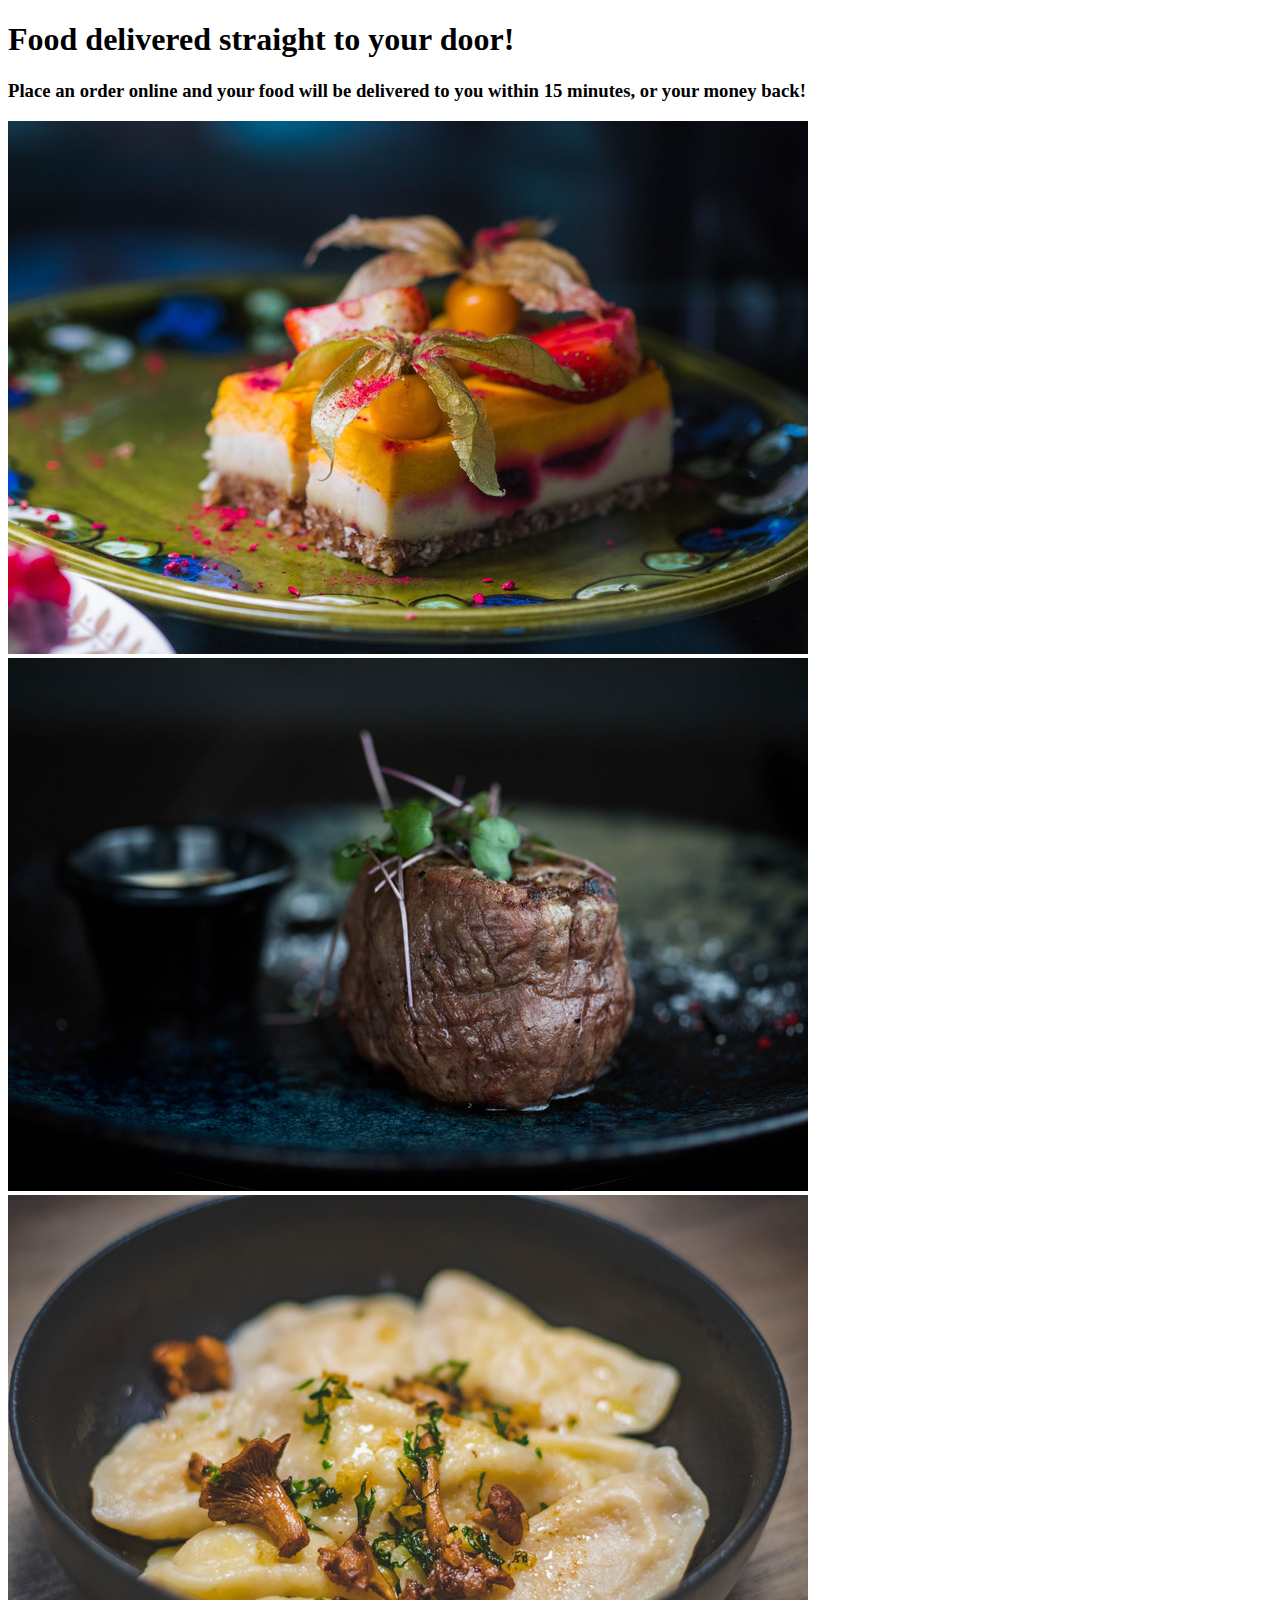
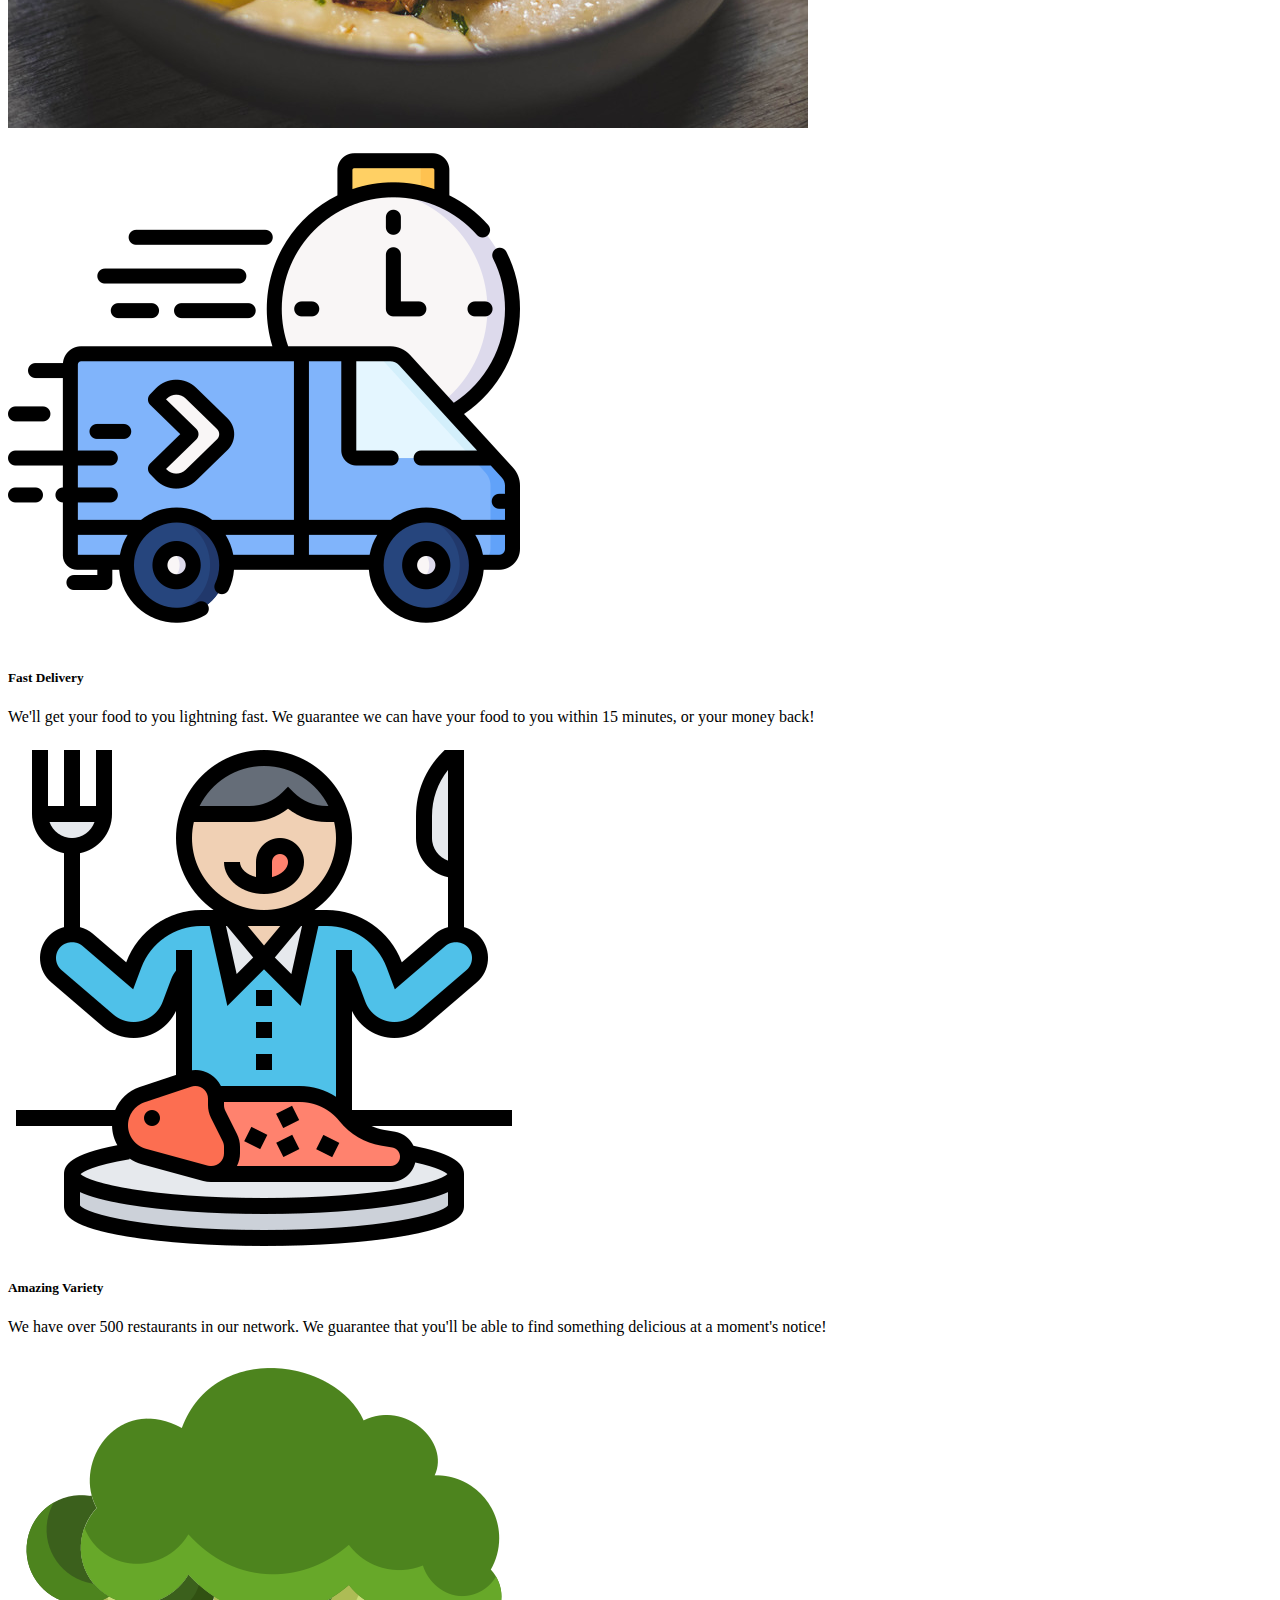
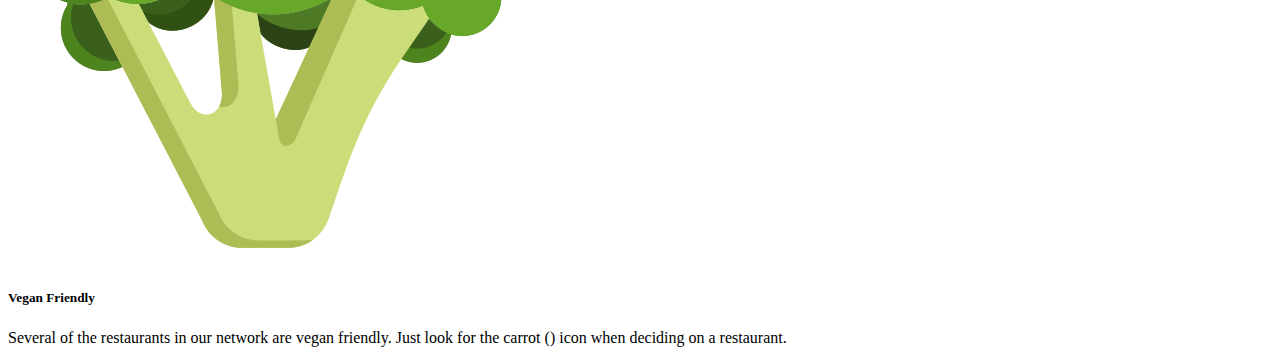
<file: src/main/resources/templates/index.html>
<!DOCTYPE html>
<html lang="en" class="h-100" xmlns:th="https://thymeleaf.org">

<head th:replace="fragments/general :: head"></head>

<body class="d-flex flex-column h-100">
    <main role="main" class="flex-shrink-0">
    <header th:replace="fragments/general :: header"></header>

    <section id="page-header">
        <div class="jumbotron jumbotron-fluid">
            <div class="container">
                <div class="row">
                    <div class="col-lg-6 col-width">
                        <h1 class="jumbotron-header">Food delivered straight to your door!</h1>
                        <h3 class="jumbotron-subheader">Place an order online and your food will be delivered to you
                            within
                            15
                            minutes, or your money back!</h3>
                    </div>
                    <div class="col-lg-6 col-width">
                        <div id="FoodCarousel" class="carousel slide" data-ride="carousel" data-pause="hover">
                            <div class="carousel-inner jumbotron-image">
                                <div class="carousel-item active jumbotron-image" data-interval="3000">
                                    <img th:src="@{images/food1.jpg}" src="../static/images/food1.jpg"
                                        class="d-block w-100" alt="food-image">
                                </div>
                                <div class="carousel-item" data-interval="3000">
                                    <img th:src="@{images/food2.jpg}" src="../static/images/food2.jpg"
                                        class="d-block w-100" alt="food-image">
                                </div>
                                <div class="carousel-item" data-interval="3000">
                                    <img th:src="@{images/food3.jpg}" src="../static/images/food3.jpg"
                                        class="d-block w-100" alt="food-image">
                                </div>
                            </div>
                        </div>
                    </div>
                </div>
            </div>
        </div>
    </section>

    <section id="about">
        <div class="container card-container">
            <div class="row">
                <div class="col-lg-4 col-md-12 card-main d-flex">
                    <div class="card card-about">
                        <img th:src="@{images/delivery.png}" src="../static/images/delivery.png"
                            class="card-img-top card-image" alt="delivery-image">
                        <div class="card-body">
                            <h5 class="card-title">Fast Delivery</h5>
                            <p class="card-text">We'll get your food to you lightning fast. We guarantee we
                                can have your food to you within 15 minutes, or your money back!
                            </p>
                        </div>
                    </div>
                </div>
                <div class="col-lg-4 col-md-12 card-main d-flex">
                    <div class="card card-about">
                        <img th:src="@{images/delicious.png}" src="../static/images/delicious.png"
                            class="card-img-top card-image" alt="delicious-image">
                        <div class="card-body">
                            <h5 class="card-title">Amazing Variety</h5>
                            <p class="card-text">We have over 500 restaurants in our network. We guarantee
                                that you'll be able to find something delicious at a moment's notice!
                            </p>
                        </div>
                    </div>
                </div>
                <div class="col-lg-4 col-md-12 card-main d-flex">
                    <div class="card card-about">
                        <img th:src="@{images/vegetable.png}" src="../static/images/vegetable.png"
                            class="card-img-top card-image" alt="vegetable-image">
                        <div class="card-body">
                            <h5 class="card-title">Vegan Friendly</h5>
                            <p class="card-text">Several of the restaurants in our network are vegan friendly. Just
                                look
                                for the carrot (<i class="fas fa-carrot"></i>) icon when deciding on a restaurant.
                            </p>
                        </div>
                    </div>
                </div>
            </div>
        </div>
    </section>
    </main>

    <footer th:replace="fragments/general :: footer">

    </footer>

    <!-- Optional JavaScript -->
    <!-- jQuery first, then Popper.js, then Bootstrap JS -->
    <script src="https://code.jquery.com/jquery-3.5.1.slim.min.js"
        integrity="sha384-DfXdz2htPH0lsSSs5nCTpuj/zy4C+OGpamoFVy38MVBnE+IbbVYUew+OrCXaRkfj" crossorigin="anonymous">
    </script>
    <script src="https://cdn.jsdelivr.net/npm/popper.js@1.16.1/dist/umd/popper.min.js"
        integrity="sha384-9/reFTGAW83EW2RDu2S0VKaIzap3H66lZH81PoYlFhbGU+6BZp6G7niu735Sk7lN" crossorigin="anonymous">
    </script>
    <script src="https://stackpath.bootstrapcdn.com/bootstrap/4.5.2/js/bootstrap.min.js"
        integrity="sha384-B4gt1jrGC7Jh4AgTPSdUtOBvfO8shuf57BaghqFfPlYxofvL8/KUEfYiJOMMV+rV" crossorigin="anonymous">
    </script>
</body>

</html>
</file>
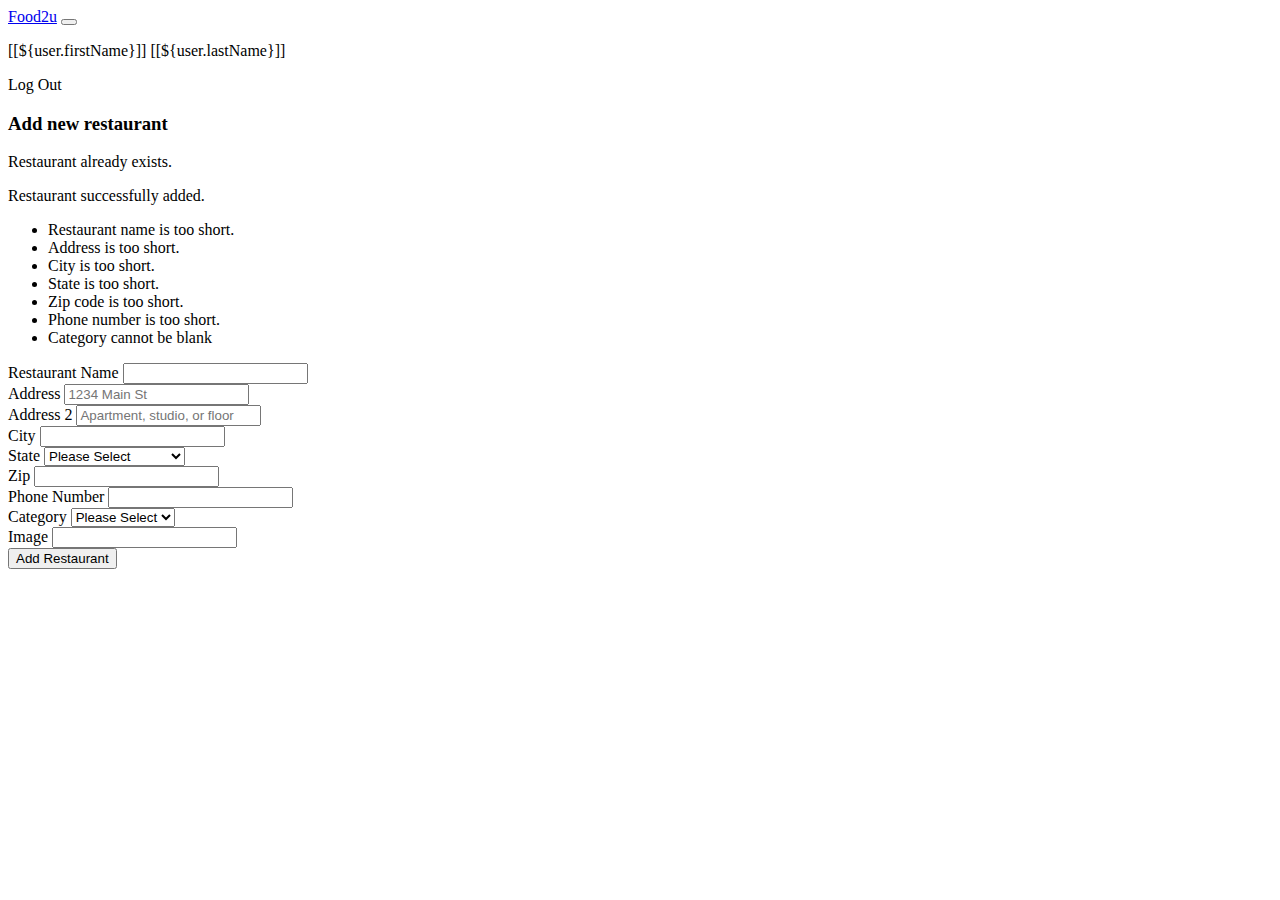
<file: src/main/resources/templates/admin.html>
<!DOCTYPE html>
<html lang="en" class="h-100" xmlns:th="https://thymeleaf.org">

<head th:replace="fragments/general :: head"></head>

<body class="d-flex flex-column h-100">
<main role="main" class="flex-shrink-0">

    <header id="navigation" th:fragment="header">
        <nav class="navbar navbar-expand-lg fixed-top">
            <a href="/welcome"><span class="navbar-brand">Food2u</span></a>
            <button class="navbar-toggler collapsed navbar-dark" type="button" data-toggle="collapse"
                    data-target="#navbarCollapse" aria-controls="navbarCollapse" aria-expanded="false"
                    aria-label="Toggle navigation">
                <span class="navbar-toggler-icon"></span>
            </button>
            <div class="navbar-collapse collapse" id="navbarCollapse" style="">
                <div class="navbar-nav ml-auto">
                    <li class="nav-item dropdown">
                        <a class="nav-link link dropdown-toggle" href="#" id="navbarDropdown" role="button"
                           data-toggle="dropdown" aria-haspopup="true" aria-expanded="false">
                            <i class="fas fa-user-circle"></i>
                        </a>
                        <div class="dropdown-menu dropdown-menu-lg-right"
                             aria-labelledby="navbarDropdown">
                            <p class="dropdown-item dropdown-header" th:inline="text">[[${user.firstName}]] [[${user.lastName}]]</p>
                            <div class="dropdown-divider"></div>
                            <a class="dropdown-item link" th:href="@{/logout}">Log Out</a>
                        </div>
                    </li>
                </div>
            </div>
        </nav>
    </header>

    <section id="main-content">

        <div class="container">
            <div class="row">
                <div class="col-lg-auto col-md-auto col-sm-auto form-col">
                    <h3 class="sign-in-header">Add new restaurant</h3>
                    <form class="lusu-form" id="new-restaurant" th:action="@{/admin}" th:object="${newRestaurantForm}" method="post">
                        <p class="form-error" th:inline="text" th:if="${param.exists}">
                            Restaurant already exists.
                        </p>
                        <p class="form-success" th:inline="text" th:if="${param.success}">
                            Restaurant successfully added.
                        </p>
                        <ul class="form-error" th:if="${#fields.hasErrors('*')}">
                            <li th:if="${#fields.hasErrors('name')}">Restaurant name is too short.</li>
                            <li th:if="${#fields.hasErrors('address')}">Address is too short.</li>
                            <li th:if="${#fields.hasErrors('city')}">City is too short.</li>
                            <li th:if="${#fields.hasErrors('state')}">State is too short.</li>
                            <li th:if="${#fields.hasErrors('zipCode')}">Zip code is too short.</li>
                            <li th:if="${#fields.hasErrors('phoneNumber')}">Phone number is too short.</li>
                            <li th:if="${#fields.hasErrors('category')}">Category cannot be blank</li>
                        </ul>
                        <div class="form-row">
                            <div class="form-group col-md-4 col-sm-4">
                                <label for="inputName">Restaurant Name</label>
                                <input type="text" class="form-control" id="inputName" th:field="*{name}"
                                       required>
                            </div>
                            <div class="form-group col-md-4 col-sm-4">
                                <label for="inputAddress">Address</label>
                                <input type="text" class="form-control" id="inputAddress" placeholder="1234 Main St"
                                    th:field="*{address}" required>
                            </div>
                            <div class="form-group col-md-4 col-sm-4">
                                <label for="inputAddress2">Address 2</label>
                                <input type="text" class="form-control" id="inputAddress2"
                                    placeholder="Apartment, studio, or floor" th:field="*{address2}">
                            </div>
                        </div>
                        <div class="form-row">
                            <div class="form-group col-md-4 col-sm-4">
                                <label for="inputCity">City</label>
                                <input type="text" class="form-control" id="inputCity" th:field="*{city}" required>
                            </div>
                            <div class="form-group col-md-4 col-sm-4">
                                <label for="inputState">State</label>
                                <select id="inputState" class="form-control" th:field="*{state}" required>
                                    <option value="">Please Select</option>
                                    <option value="AL">Alabama</option>
                                    <option value="AK">Alaska</option>
                                    <option value="AZ">Arizona</option>
                                    <option value="AR">Arkansas</option>
                                    <option value="CA">California</option>
                                    <option value="CO">Colorado</option>
                                    <option value="CT">Connecticut</option>
                                    <option value="DE">Delaware</option>
                                    <option value="DC">District Of Columbia</option>
                                    <option value="FL">Florida</option>
                                    <option value="GA">Georgia</option>
                                    <option value="HI">Hawaii</option>
                                    <option value="ID">Idaho</option>
                                    <option value="IL">Illinois</option>
                                    <option value="IN">Indiana</option>
                                    <option value="IA">Iowa</option>
                                    <option value="KS">Kansas</option>
                                    <option value="KY">Kentucky</option>
                                    <option value="LA">Louisiana</option>
                                    <option value="ME">Maine</option>
                                    <option value="MD">Maryland</option>
                                    <option value="MA">Massachusetts</option>
                                    <option value="MI">Michigan</option>
                                    <option value="MN">Minnesota</option>
                                    <option value="MS">Mississippi</option>
                                    <option value="MO">Missouri</option>
                                    <option value="MT">Montana</option>
                                    <option value="NE">Nebraska</option>
                                    <option value="NV">Nevada</option>
                                    <option value="NH">New Hampshire</option>
                                    <option value="NJ">New Jersey</option>
                                    <option value="NM">New Mexico</option>
                                    <option value="NY">New York</option>
                                    <option value="NC">North Carolina</option>
                                    <option value="ND">North Dakota</option>
                                    <option value="OH">Ohio</option>
                                    <option value="OK">Oklahoma</option>
                                    <option value="OR">Oregon</option>
                                    <option value="PA">Pennsylvania</option>
                                    <option value="RI">Rhode Island</option>
                                    <option value="SC">South Carolina</option>
                                    <option value="SD">South Dakota</option>
                                    <option value="TN">Tennessee</option>
                                    <option value="TX">Texas</option>
                                    <option value="UT">Utah</option>
                                    <option value="VT">Vermont</option>
                                    <option value="VA">Virginia</option>
                                    <option value="WA">Washington</option>
                                    <option value="WV">West Virginia</option>
                                    <option value="WI">Wisconsin</option>
                                    <option value="WY">Wyoming</option>
                                </select>
                            </div>
                            <div class="form-group col-md-4 col-sm-4">
                                <label for="inputZip">Zip</label>
                                <input type="text" class="form-control" id="inputZip" th:field="*{zipCode}"
                                       required>
                            </div>
                            <div class="form-group col-md-4 col-sm-4">
                                <label for="inputPhoneNumber">Phone Number</label>
                                <input type="text" class="form-control" id="inputPhoneNumber" th:field="*{phoneNumber}"
                                       pattern ="^\d{3}-\d{3}-\d{4}$"
                                       oninvalid="setCustomValidity('Phone Number must be in ###-###-#### fomat')"
                                       onchange="try{setCustomValidity('')}catch(e){}"
                                       required>
                            </div>
                            <div class="form-group col-md-4 col-sm-4">
                                <label for="inputCategory">Category</label>
                                <select id="inputCategory" class="form-control" th:field="*{category}" required>
                                    <option value="">Please Select</option>
                                    <option value="Italian">Italian</option>
                                    <option value="Chinese">Chinese</option>
                                    <option value="Mexican">Mexican</option>
                                    <option value="Pizza">Pizza</option>
                                    <option value="Burgers">Burgers</option>
                                </select>
                            </div>
                            <div class="form-group col-md-4 col-sm-4">
                                <label for="inputImgPath">Image</label>
                                <input type="text" class="form-control" id="inputImgPath" th:field="*{imgPath}"
                                       required>
                            </div>
                        </div>
                        <div class="form-group col-lg-auto text-center">
                            <button type="submit" id="submitButton" class="btn btn-dark submit-button">Add Restaurant</button>
                        </div>

                    </form>
                </div>
            </div>
        </div>
    </section>
</main>

<footer th:replace="fragments/general :: footer"></footer>

<!-- Optional JavaScript -->
<!-- jQuery first, then Popper.js, then Bootstrap JS -->
<script src="https://code.jquery.com/jquery-3.5.1.slim.min.js"
        integrity="sha384-DfXdz2htPH0lsSSs5nCTpuj/zy4C+OGpamoFVy38MVBnE+IbbVYUew+OrCXaRkfj" crossorigin="anonymous">
</script>
<script src="https://cdn.jsdelivr.net/npm/popper.js@1.16.1/dist/umd/popper.min.js"
        integrity="sha384-9/reFTGAW83EW2RDu2S0VKaIzap3H66lZH81PoYlFhbGU+6BZp6G7niu735Sk7lN" crossorigin="anonymous">
</script>
<script src="https://stackpath.bootstrapcdn.com/bootstrap/4.5.2/js/bootstrap.min.js"
        integrity="sha384-B4gt1jrGC7Jh4AgTPSdUtOBvfO8shuf57BaghqFfPlYxofvL8/KUEfYiJOMMV+rV" crossorigin="anonymous">
</script>
</body>

</html>
</file>
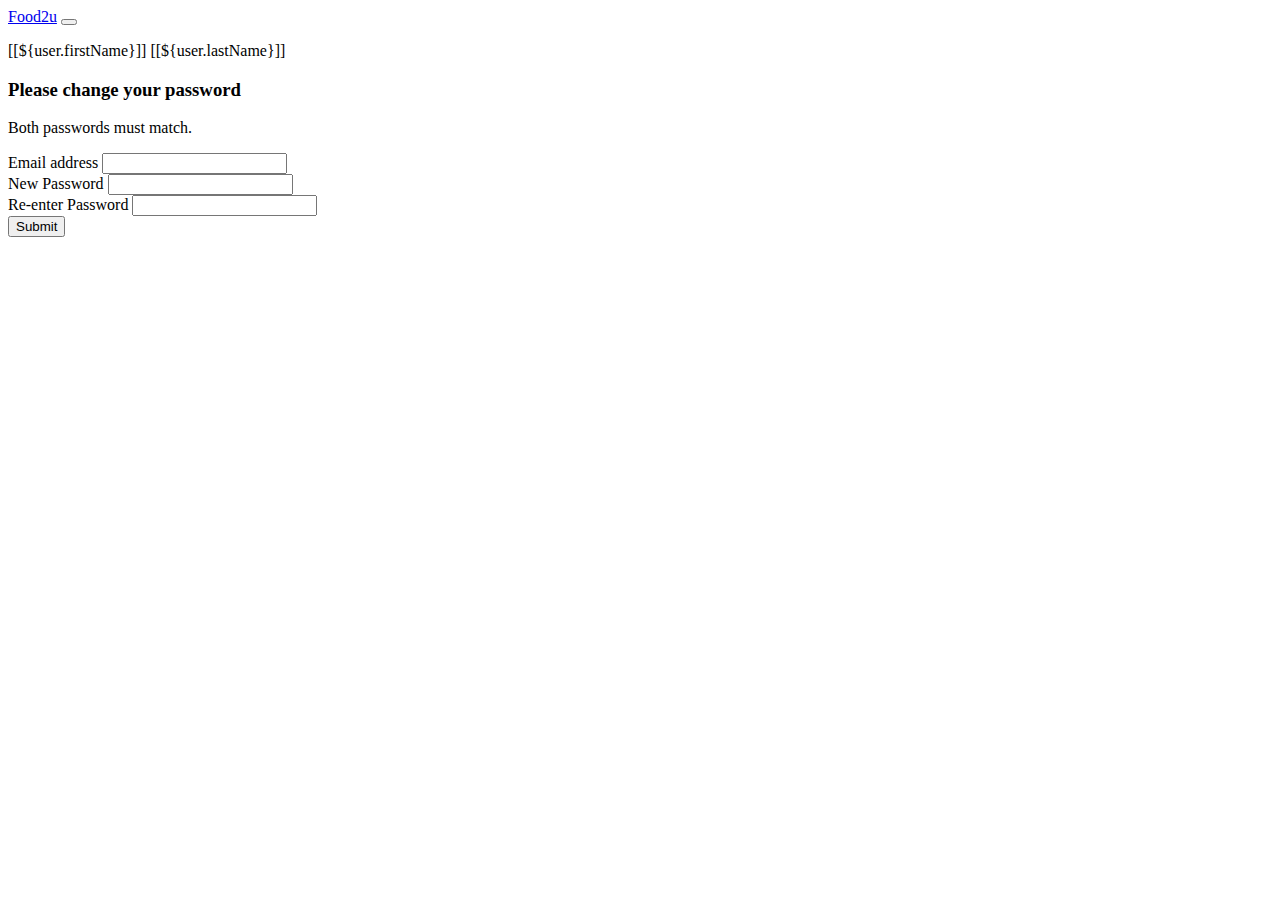
<file: src/main/resources/templates/change_password_admin.html>
<!DOCTYPE html>
<html lang="en" class="h-100" xmlns:th="https://thymeleaf.org">

<head th:replace="fragments/general :: head"></head>

<body class="d-flex flex-column h-100">
    <main role="main" class="flex-shrink-0">

        <header id="navigation" th:fragment="header">
            <nav class="navbar navbar-expand-lg fixed-top">
                <a href="/welcome"><span class="navbar-brand">Food2u</span></a>
                <button class="navbar-toggler collapsed navbar-dark" type="button" data-toggle="collapse"
                        data-target="#navbarCollapse" aria-controls="navbarCollapse" aria-expanded="false"
                        aria-label="Toggle navigation">
                    <span class="navbar-toggler-icon"></span>
                </button>
                <div class="navbar-collapse collapse" id="navbarCollapse" style="">
                    <div class="navbar-nav ml-auto">
                        <li class="nav-item dropdown">
                            <a class="nav-link link dropdown-toggle" href="#" id="navbarDropdown" role="button"
                               data-toggle="dropdown" aria-haspopup="true" aria-expanded="false">
                                <i class="fas fa-user-circle"></i>
                            </a>
                            <div class="dropdown-menu dropdown-menu-lg-right"
                                 aria-labelledby="navbarDropdown">
                                <p class="dropdown-item dropdown-header" th:inline="text">[[${user.firstName}]] [[${user.lastName}]]</p>
                            </div>
                        </li>
                    </div>
                </div>
            </nav>
        </header>

        <section id="main-content">
            <div class="container">
                <div class="row">
                    <div class="col-lg-auto col-md-auto col-sm-auto form-col sign-in-div">
                        <h3 class="sign-in-header">Please change your password</h3>
                        <form class="lusu-form" id="change_password" th:action="@{/change_password_admin}" th:object="${changePasswordForm}" method="post">
                            <p class="form-error" th:inline="text" th:if="${!changePasswordForm.passwordsMatch}">
                                Both passwords must match.
                            </p>
                            <div class="form-group">
                                <label for="inputEmail">Email address</label>
                                <input type="email" name="email" class="form-control" id="inputEmail"
                                    th:field="*{username}" required>
                            </div>
                            <div class="form-group">
                                <label for="cpaPassword1">New Password</label>
                                <input type="password" class="form-control" id="cpaPassword1"
                                th:field="*{password1}" required minlength="6" maxlength="30"
                                pattern="^(?=.*?[A-Z])(?=.*?[a-z])(?=.*?[0-9])(?=.*?[#?!@$ %^&*-]).{6,}$">
                            </div>
                            <div class="form-group">
                                <label for="cpaPassword2">Re-enter Password</label>
                                <input type="password" class="form-control" id="cpaPassword2"
                                th:field="*{password2}" required minlength="6" maxlength="30"
                                pattern="^(?=.*?[A-Z])(?=.*?[a-z])(?=.*?[0-9])(?=.*?[#?!@$ %^&*-]).{6,}$">
                            </div>
                            <div class="submit-box">
                                <button type="submit" class="btn btn-dark submit-button">Submit</button>
                            </div>

                        </form>
                    </div>
                </div>
            </div>
        </section>
    </main>

    <footer th:replace="fragments/general :: footer"></footer>

    <!-- Optional JavaScript -->
    <!-- jQuery first, then Popper.js, then Bootstrap JS -->
    <script src="https://code.jquery.com/jquery-3.5.1.slim.min.js"
        integrity="sha384-DfXdz2htPH0lsSSs5nCTpuj/zy4C+OGpamoFVy38MVBnE+IbbVYUew+OrCXaRkfj" crossorigin="anonymous">
    </script>
    <script src="https://cdn.jsdelivr.net/npm/popper.js@1.16.1/dist/umd/popper.min.js"
        integrity="sha384-9/reFTGAW83EW2RDu2S0VKaIzap3H66lZH81PoYlFhbGU+6BZp6G7niu735Sk7lN" crossorigin="anonymous">
    </script>
    <script src="https://stackpath.bootstrapcdn.com/bootstrap/4.5.2/js/bootstrap.min.js"
        integrity="sha384-B4gt1jrGC7Jh4AgTPSdUtOBvfO8shuf57BaghqFfPlYxofvL8/KUEfYiJOMMV+rV" crossorigin="anonymous">
    </script>
    <script th:src="@{scripts/cpa_script.js}"></script>
</body>

</html>
</file>
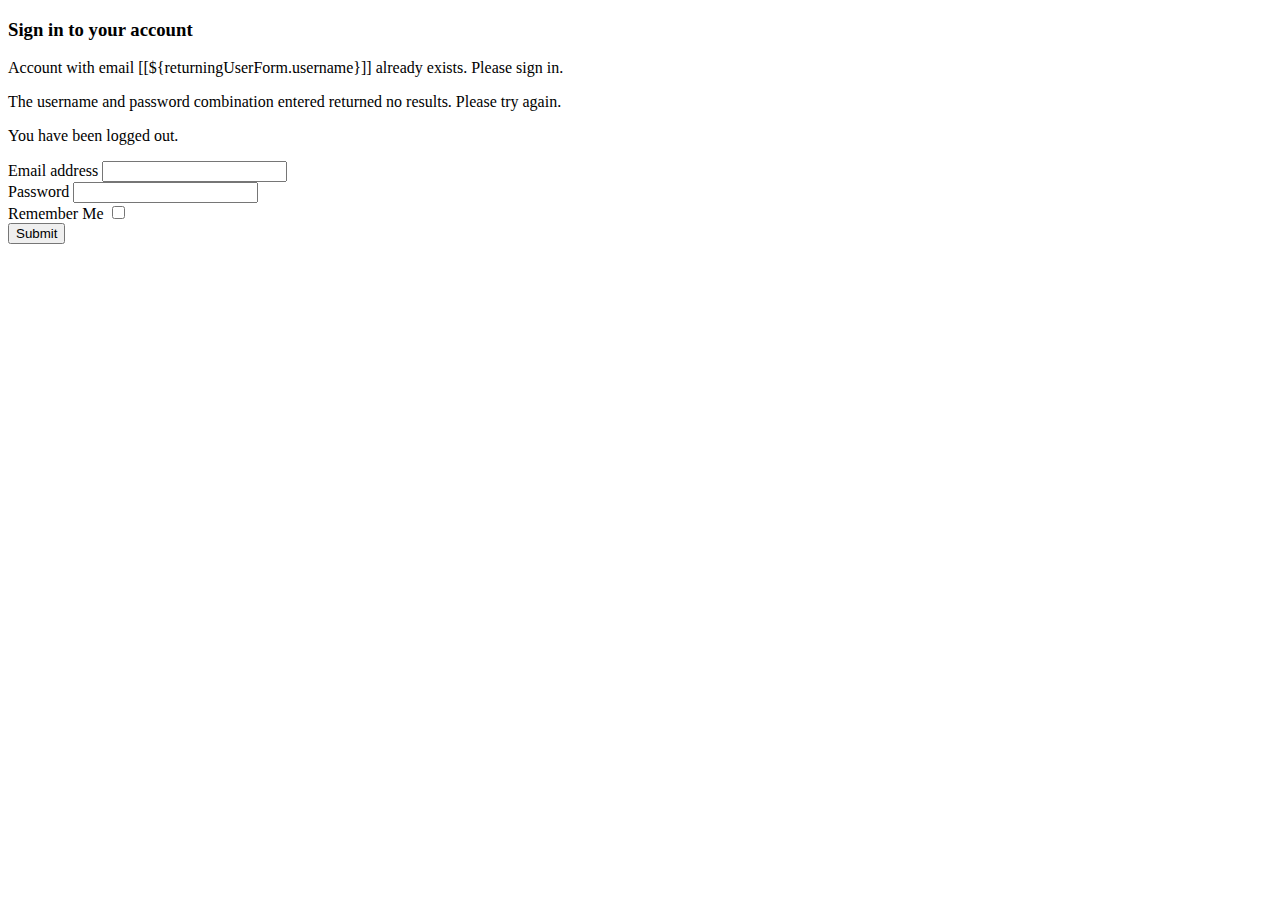
<file: src/main/resources/templates/sign-in.html>
<!DOCTYPE html>
<html lang="en" class="h-100" xmlns:th="https://thymeleaf.org">

<head th:replace="fragments/general :: head"></head>

<body class="d-flex flex-column h-100">
    <main role="main" class="flex-shrink-0">

        <header th:replace="fragments/general :: header"></header>

        <section id="main-content">

            <div class="container">
                <div class="row">
                    <div class="col-lg-auto col-md-auto col-sm-auto form-col sign-in-div">
                        <h3 class="sign-in-header">Sign in to your account</h3>
                        <form class="lusu-form" id="sign-in" th:action="@{/sign-in}" th:object="${returningUser}" method="post">
                            <p class="form-error" th:inline="text" th:if="${returningUser.alreadyExists}">
                                Account with email [[${returningUserForm.username}]] already exists. Please sign in.
                            </p>
                            <p class="form-error" th:inline="text" th:if="${param.error}">
                                The username and password combination entered returned no results. Please try again.
                            </p>
                            <p class="form-success" th:inline="text" th:if="${param.logout}">
                                You have been logged out.
                            </p>
                            <div class="form-group">
                                <label for="inputEmail">Email address</label>
                                <input type="email" name="email" class="form-control" id="inputEmail"
                                    th:field="*{username}" required>
                            </div>
                            <div class="form-group">
                                <label for="inputPassword">Password</label>
                                <input type="password" name="password" class="form-control" id="inputPassword"
                                    required>
                            </div>
                            <div class="form-group">
                                <label class="remember" for="remember-me">Remember Me</label>
                                <input type="checkbox" name="remember-me" id="remember-me">
                            </div>
                            <div class="submit-box text-center">
                                <button type="submit" class="btn btn-dark submit-button">Submit</button>
                            </div>

                        </form>
                    </div>
                </div>
            </div>
        </section>
    </main>

    <footer th:replace="fragments/general :: footer"></footer>

    <!-- Optional JavaScript -->
    <!-- jQuery first, then Popper.js, then Bootstrap JS -->
    <script src="https://code.jquery.com/jquery-3.5.1.slim.min.js"
        integrity="sha384-DfXdz2htPH0lsSSs5nCTpuj/zy4C+OGpamoFVy38MVBnE+IbbVYUew+OrCXaRkfj" crossorigin="anonymous">
    </script>
    <script src="https://cdn.jsdelivr.net/npm/popper.js@1.16.1/dist/umd/popper.min.js"
        integrity="sha384-9/reFTGAW83EW2RDu2S0VKaIzap3H66lZH81PoYlFhbGU+6BZp6G7niu735Sk7lN" crossorigin="anonymous">
    </script>
    <script src="https://stackpath.bootstrapcdn.com/bootstrap/4.5.2/js/bootstrap.min.js"
        integrity="sha384-B4gt1jrGC7Jh4AgTPSdUtOBvfO8shuf57BaghqFfPlYxofvL8/KUEfYiJOMMV+rV" crossorigin="anonymous">
    </script>
</body>

</html>
</file>
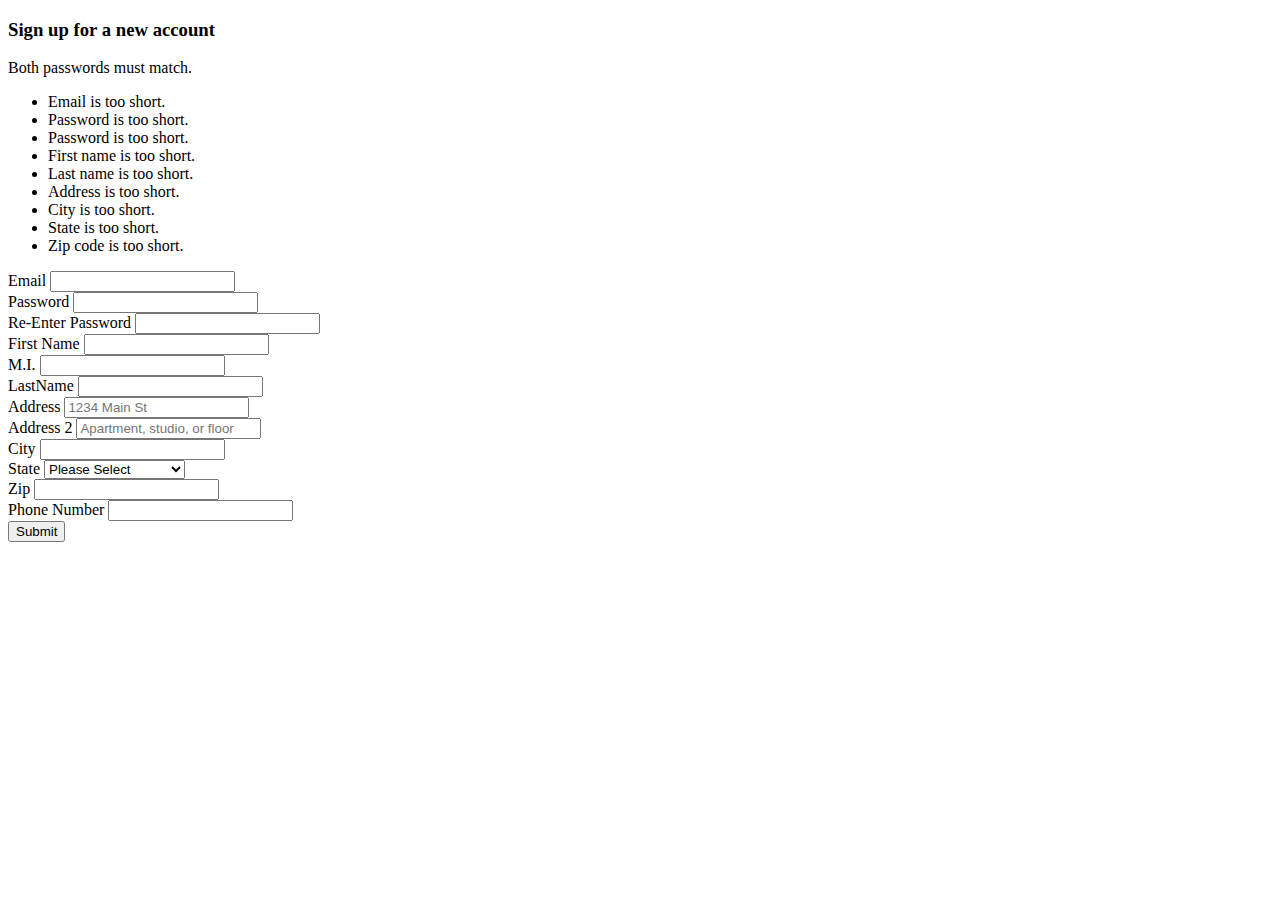
<file: src/main/resources/templates/sign-up.html>
<!DOCTYPE html>
<html lang="en" class="h-100" xmlns:th="https://thymeleaf.org">

<head th:replace="fragments/general :: head"></head>

<body class="d-flex flex-column h-100">
    <main role="main" class="flex-shrink-0">
        <header th:replace="fragments/general :: header"></header>

        <section id="main-content">

            <div class="container">
                <div class="row">
                    <div class="col-lg-auto col-md-auto col-sm-auto form-col">
                        <h3 class="sign-in-header">Sign up for a new account</h3>
                        <form class="lusu-form" id="sign-up" th:action="@{/sign-up}" th:object="${newUserForm}" method="post">
                            <p class="form-error" th:inline="text" th:if="${!newUserForm.passwordsMatch}">
                                Both passwords must match.
                            </p>
                            <ul class="form-error" th:if="${#fields.hasErrors('*')}">
                                <li th:if="${#fields.hasErrors('email')}">Email is too short.</li>
                                <li th:if="${#fields.hasErrors('password')}">Password is too short.</li>
                                <li th:if="${#fields.hasErrors('password2')}">Password is too short.</li>
                                <li th:if="${#fields.hasErrors('firstName')}">First name is too short.</li>
                                <li th:if="${#fields.hasErrors('lastName')}">Last name is too short.</li>
                                <li th:if="${#fields.hasErrors('address')}">Address is too short.</li>
                                <li th:if="${#fields.hasErrors('city')}">City is too short.</li>
                                <li th:if="${#fields.hasErrors('state')}">State is too short.</li>
                                <li th:if="${#fields.hasErrors('zipCode')}">Zip code is too short.</li>
                            </ul>
                            <div class="form-row">
                                <div class="form-group col-md-4">
                                    <label for="inputEmail4">Email</label>
                                    <input type="email" class="form-control" id="inputEmail4" th:field="*{email}"
                                        pattern="[^@ \t\r\n]+@[^@ \t\r\n]+\.[^@ \t\r\n]+" required>
                                </div>
                                <div class="form-group col-md-4">
                                    <label for="suPassword1">Password</label>
                                    <input type="password" class="form-control" id="suPassword1"
                                        th:field="*{password}" required minlength="6" maxlength="30"
                                        pattern="^(?=.*?[A-Z])(?=.*?[a-z])(?=.*?[0-9])(?=.*?[#?!@$ %^&*-]).{6,}$">
                                </div>
                                <div class="form-group col-md-4">
                                    <label for="suPassword2">Re-Enter Password</label>
                                    <input type="password" class="form-control" id="suPassword2"
                                           th:field="*{password2}" required minlength="6" maxlength="30"
                                        pattern="^(?=.*?[A-Z])(?=.*?[a-z])(?=.*?[0-9])(?=.*?[#?!@$ %^&*-]).{6,}$">
                                </div>
                            </div>
                            <div class="form-row">
                                <div class="form-group col-md-5 col-sm-5">
                                    <label for="inputFirstName">First Name</label>
                                    <input type="text" class="form-control" id="inputFirstName" th:field="*{firstName}"
                                           required>
                                </div>
                                <div class="form-group col-md-2 col-sm-2">
                                    <label for="inputMiddleInitial">M.I.</label>
                                    <input type="text" class="form-control" id="inputMiddleInitial"
                                        th:field="*{middleInitial}">
                                </div>
                                <div class="form-group col-md-5 col-sm-5">
                                    <label for="inputLastName">LastName</label>
                                    <input type="text" class="form-control" id="inputLastName" th:field="*{lastName}"
                                        required>
                                </div>
                            </div>
                            <div class="form-group">
                                <label for="inputAddress">Address</label>
                                <input type="text" class="form-control" id="inputAddress" placeholder="1234 Main St"
                                    th:field="*{address}" required>
                            </div>
                            <div class="form-row">
                                <div class="form-group col-md-6 col-sm-6">
                                    <label for="inputAddress2">Address 2</label>
                                    <input type="text" class="form-control" id="inputAddress2"
                                        placeholder="Apartment, studio, or floor" th:field="*{address2}">
                                </div>
                                <div class="form-group col-md-6 col-sm-6">
                                    <label for="inputCity">City</label>
                                    <input type="text" class="form-control" id="inputCity" th:field="*{city}" required>
                                </div>
                            </div>
                            <div class="form-row">
                                <div class="form-group col-md-4 col-sm-4">
                                    <label for="inputState">State</label>
                                    <select id="inputState" class="form-control" th:field="*{state}" required>
                                        <option value="">Please Select</option>
                                        <option value="AL">Alabama</option>
                                        <option value="AK">Alaska</option>
                                        <option value="AZ">Arizona</option>
                                        <option value="AR">Arkansas</option>
                                        <option value="CA">California</option>
                                        <option value="CO">Colorado</option>
                                        <option value="CT">Connecticut</option>
                                        <option value="DE">Delaware</option>
                                        <option value="DC">District Of Columbia</option>
                                        <option value="FL">Florida</option>
                                        <option value="GA">Georgia</option>
                                        <option value="HI">Hawaii</option>
                                        <option value="ID">Idaho</option>
                                        <option value="IL">Illinois</option>
                                        <option value="IN">Indiana</option>
                                        <option value="IA">Iowa</option>
                                        <option value="KS">Kansas</option>
                                        <option value="KY">Kentucky</option>
                                        <option value="LA">Louisiana</option>
                                        <option value="ME">Maine</option>
                                        <option value="MD">Maryland</option>
                                        <option value="MA">Massachusetts</option>
                                        <option value="MI">Michigan</option>
                                        <option value="MN">Minnesota</option>
                                        <option value="MS">Mississippi</option>
                                        <option value="MO">Missouri</option>
                                        <option value="MT">Montana</option>
                                        <option value="NE">Nebraska</option>
                                        <option value="NV">Nevada</option>
                                        <option value="NH">New Hampshire</option>
                                        <option value="NJ">New Jersey</option>
                                        <option value="NM">New Mexico</option>
                                        <option value="NY">New York</option>
                                        <option value="NC">North Carolina</option>
                                        <option value="ND">North Dakota</option>
                                        <option value="OH">Ohio</option>
                                        <option value="OK">Oklahoma</option>
                                        <option value="OR">Oregon</option>
                                        <option value="PA">Pennsylvania</option>
                                        <option value="RI">Rhode Island</option>
                                        <option value="SC">South Carolina</option>
                                        <option value="SD">South Dakota</option>
                                        <option value="TN">Tennessee</option>
                                        <option value="TX">Texas</option>
                                        <option value="UT">Utah</option>
                                        <option value="VT">Vermont</option>
                                        <option value="VA">Virginia</option>
                                        <option value="WA">Washington</option>
                                        <option value="WV">West Virginia</option>
                                        <option value="WI">Wisconsin</option>
                                        <option value="WY">Wyoming</option>
                                    </select>
                                </div>
                                <div class="form-group col-md-4 col-sm-4">
                                    <label for="inputZip">Zip</label>
                                    <input type="text" class="form-control" id="inputZip" th:field="*{zipCode}"
                                        required>
                                </div>
                                <div class="form-group col-md-4 col-sm-4">
                                    <label for="inputPhoneNumber">Phone Number</label>
                                    <input type="text" class="form-control" id="inputPhoneNumber"
                                           th:field="*{phoneNumber}" pattern ="^\d{3}-\d{3}-\d{4}$"
                                           oninvalid="setCustomValidity('Phone Number must be in ###-###-#### fomat')"
                                           onchange="try{setCustomValidity('')}catch(e){}"
                                           required>
                                </div>
                            </div>
                            <div class="form-group col-lg-auto text-center">
                                <button type="submit" id="submitButton"
                                        class="btn btn-dark submit-button">Submit</button>
                            </div>
                        </form>
                    </div>
                </div>
            </div>
        </section>
    </main>

    <footer th:replace="fragments/general :: footer">

    </footer>

    <!-- Optional JavaScript -->
    <!-- jQuery first, then Popper.js, then Bootstrap JS -->

    <script src="https://code.jquery.com/jquery-3.5.1.slim.min.js"
        integrity="sha384-DfXdz2htPH0lsSSs5nCTpuj/zy4C+OGpamoFVy38MVBnE+IbbVYUew+OrCXaRkfj" crossorigin="anonymous">
    </script>
    <script src="https://cdn.jsdelivr.net/npm/popper.js@1.16.1/dist/umd/popper.min.js"
        integrity="sha384-9/reFTGAW83EW2RDu2S0VKaIzap3H66lZH81PoYlFhbGU+6BZp6G7niu735Sk7lN" crossorigin="anonymous">
    </script>
    <script src="https://stackpath.bootstrapcdn.com/bootstrap/4.5.2/js/bootstrap.min.js"
        integrity="sha384-B4gt1jrGC7Jh4AgTPSdUtOBvfO8shuf57BaghqFfPlYxofvL8/KUEfYiJOMMV+rV" crossorigin="anonymous">
    </script>
    <script th:src="@{scripts/sign-up_script.js}"></script>
</body>

</html>
</file>
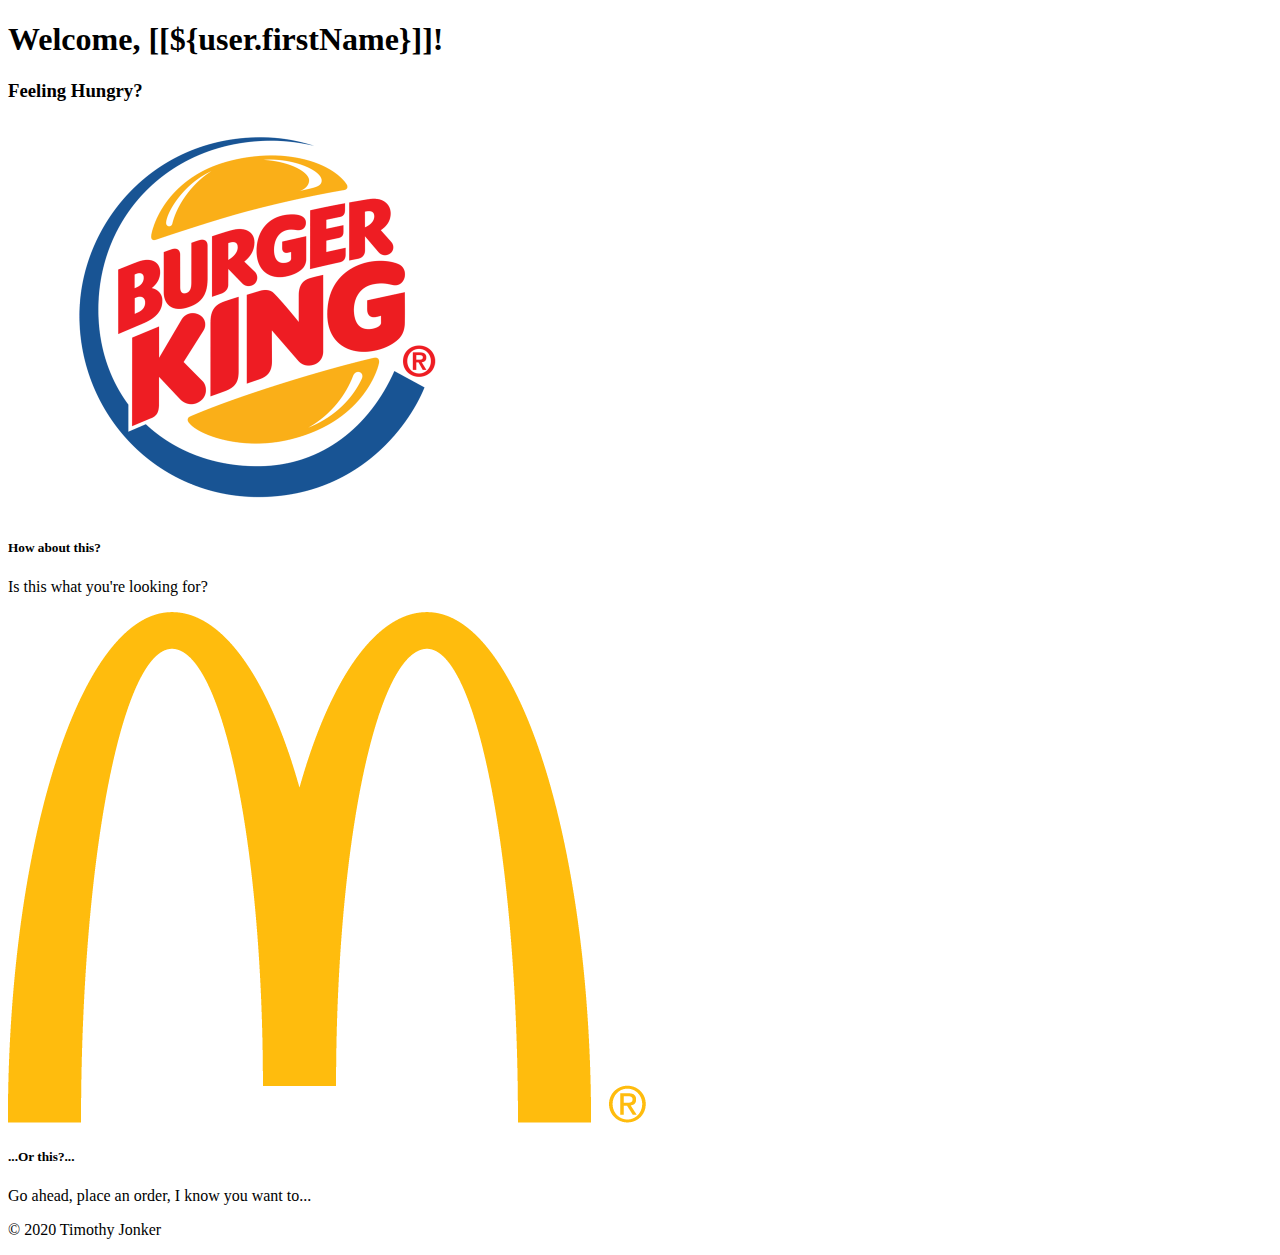
<file: src/main/resources/templates/welcome.html>
<!DOCTYPE html>
<html lang="en" class="h-100" xmlns:th="https://thymeleaf.org">

<head th:replace="fragments/general :: head"></head>

<body class="d-flex flex-column h-100">
    <main role="main" class="flex-shrink-0">

        <header th:replace="fragments/general_welcome :: header"></header>

        <section id="main-content">
            <div class="jumbotron jumbotron-fluid jumbotron-header">
                <div class="container">
                    <div class="row">
                        <div class="col-lg-12">
                            <h1 th:inline="text">Welcome, [[${user.firstName}]]!</h1>
                            <h3 class="jumbotron-subheader">Feeling Hungry?</h3>
                        </div>
                    </div>
                </div>
            </div>
        </section>

        <section id="featured-restaurants">
            <div class="container card-container">
                <div class="row">
                    <div class="col-lg-6 col-md-12 card-main d-flex">
                        <div class="card card-about">
                            <img th:src="@{images/burgerking.png}" src="../static/images/burgerking.png"
                                 class="card-img-top card-image" alt="burger-king-image">
                            <div class="card-body">
                                <h5 class="card-title">How about this?</h5>
                                <p class="card-text">Is this what you're looking for?
                                </p>
                            </div>
                        </div>
                    </div>
                    <div class="col-lg-6 col-md-12 card-main d-flex">
                        <div class="card card-about">
                            <img th:src="@{images/mcdonalds.png}" src="../static/images/mcdonalds.png"
                                 class="card-img-top card-image" alt="mcdonalds-image">
                            <div class="card-body">
                                <h5 class="card-title">...Or this?...</h5>
                                <p class="card-text">Go ahead, place an order, I know you want to...
                                </p>
                            </div>
                        </div>
                    </div>
                </div>
            </div>
        </section>
    </main>
    <footer th:fragment="footer" id="footer" class="footer mt-auto py-3">
        <div class="container">
            <p>&#169; 2020 Timothy Jonker</p>
        </div>
    </footer>

    <!-- Optional JavaScript -->
    <!-- jQuery first, then Popper.js, then Bootstrap JS -->
    <script src="https://code.jquery.com/jquery-3.5.1.slim.min.js"
        integrity="sha384-DfXdz2htPH0lsSSs5nCTpuj/zy4C+OGpamoFVy38MVBnE+IbbVYUew+OrCXaRkfj" crossorigin="anonymous">
    </script>
    <script src="https://cdn.jsdelivr.net/npm/popper.js@1.16.1/dist/umd/popper.min.js"
        integrity="sha384-9/reFTGAW83EW2RDu2S0VKaIzap3H66lZH81PoYlFhbGU+6BZp6G7niu735Sk7lN" crossorigin="anonymous">
    </script>
    <script src="https://stackpath.bootstrapcdn.com/bootstrap/4.5.2/js/bootstrap.min.js"
        integrity="sha384-B4gt1jrGC7Jh4AgTPSdUtOBvfO8shuf57BaghqFfPlYxofvL8/KUEfYiJOMMV+rV" crossorigin="anonymous">
    </script>
</body>

</html>
</file>
